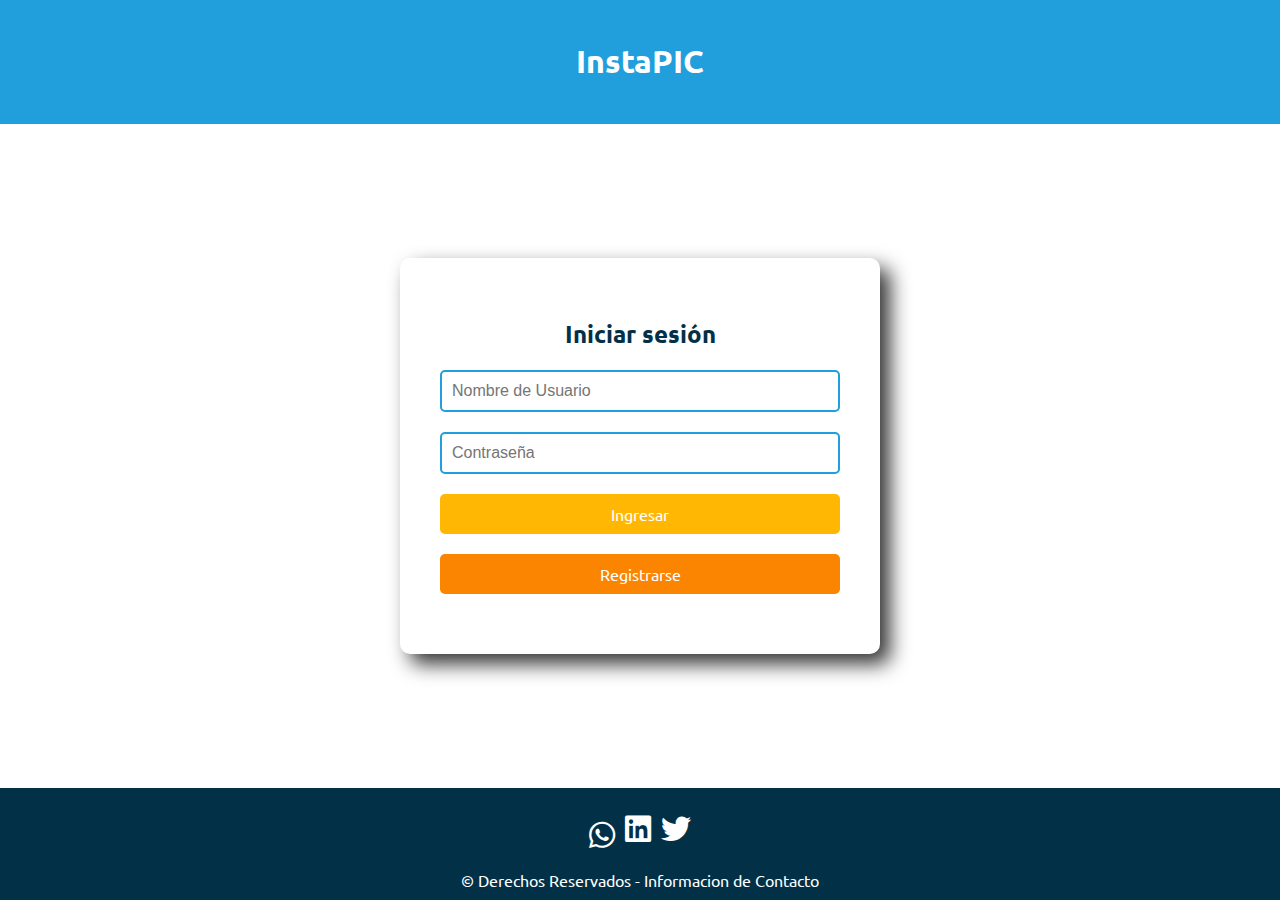
<file: html/index.html>
<!DOCTYPE html>
<html lang="en">
<head>
    <meta charset="UTF-8">
    <meta name="viewport" content="width=device-width, initial-scale=1.0">
    <link rel="stylesheet" href="/css/styles.css">
    <link rel="stylesheet" href="https://cdnjs.cloudflare.com/ajax/libs/font-awesome/6.6.0/css/all.min.css">
    <link rel="preconnect" href="https://fonts.googleapis.com">
<link rel="preconnect" href="https://fonts.gstatic.com" crossorigin>
<link href="https://fonts.googleapis.com/css2?family=Roboto:ital,wght@0,100;0,300;0,400;0,500;0,700;0,900;1,100;1,300;1,400;1,500;1,700;1,900&family=Ubuntu:ital,wght@0,300;0,400;0,500;0,700;1,300;1,400;1,500;1,700&display=swap" rel="stylesheet">

    <title>InstaPIC</title>
</head>
<body>
    <header>
        <h1>InstaPIC</h1>
    </header>
    <main>
        <div class="login-box">
            <h2>Iniciar sesión</h2>
            <input id="userName" type="text" class="input_text" placeholder="Nombre de Usuario"/>
            <input id="password" type="password" class="input_text" placeholder="Contraseña"/>
            <a onclick="login()" class="primary">Ingresar</a>
            <a href="sign-up.html" class="secondary">Registrarse</a>
        </div>
    </main>
    <aside>
    </aside>
    <footer>
        <ul>
            <li><i class="fab fa-whatsapp" aria-hidden="true"></i></li>
            <li><i class="fab fa-linkedin" aria-hidden="true"></i></li>
            <li><i class="fab fa-twitter" aria-hidden="true"></i></li>
        </ul>
        <!-- Pie de pagina-->
        &copy; Derechos Reservados - Informacion de Contacto
    </footer>

    <script>

        function login(){               /*propiedad: retorna un valor*/ /*funcion: retornar valor en parentesis enviar un argumento*/

            let userName = document.getElementById('userName').value;
            let password = document.getElementById('password').value;

            let storedPassword = localStorage.getItem(userName);
            console.log(storedPassword)

        }



    </script>
    
</body>
</html>
</file>
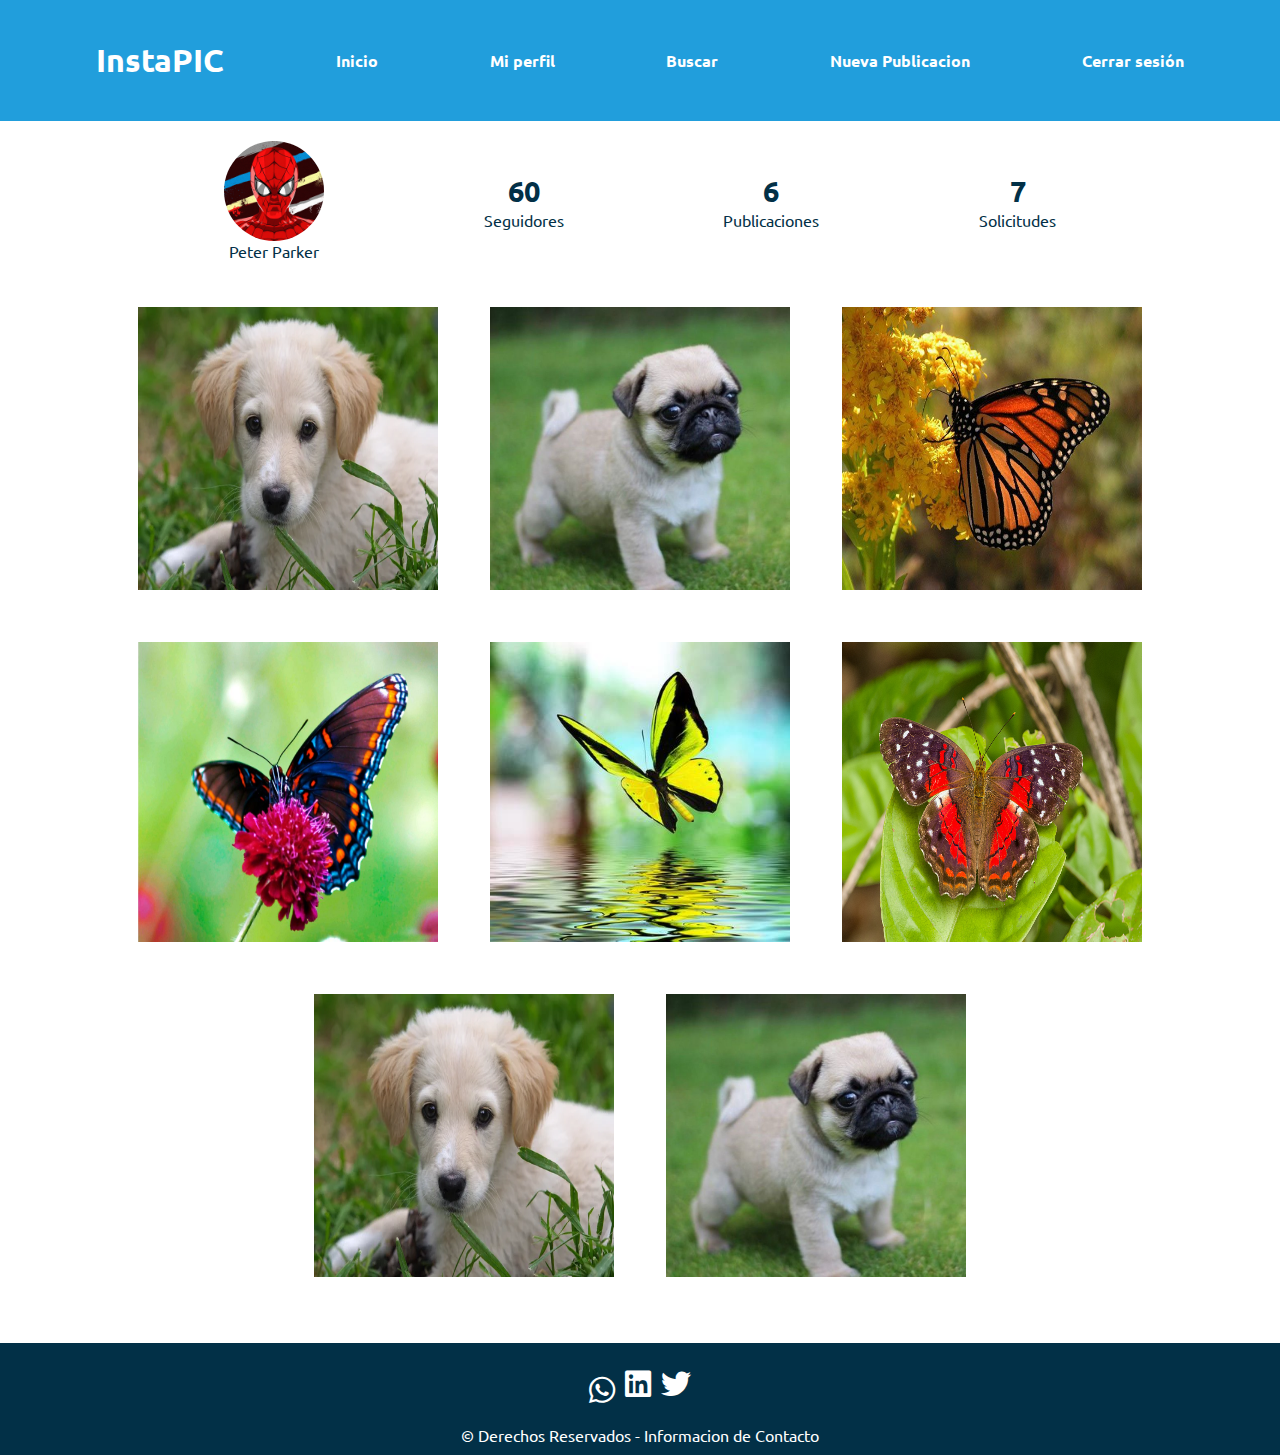
<file: html/home.html>
<!DOCTYPE html>
<html lang="en">
<head>
    <meta charset="UTF-8">
    <meta name="viewport" content="width=device-width, initial-scale=1.0">
    <link rel="stylesheet" href="/css/styles.css">
    <link rel="stylesheet" href="https://cdnjs.cloudflare.com/ajax/libs/font-awesome/6.6.0/css/all.min.css">
    <link rel="preconnect" href="https://fonts.googleapis.com">
<link rel="preconnect" href="https://fonts.gstatic.com" crossorigin>
<link href="https://fonts.googleapis.com/css2?family=Roboto:ital,wght@0,100;0,300;0,400;0,500;0,700;0,900;1,100;1,300;1,400;1,500;1,700;1,900&family=Ubuntu:ital,wght@0,300;0,400;0,500;0,700;1,300;1,400;1,500;1,700&display=swap" rel="stylesheet">

    <title>Home - InstaPIC</title>
</head>
<body>
    <header>
        <nav>
            <ul>
                <li>InstaPIC</li>
                <li><a href="">Inicio</a></li>
                <li><a href="">Mi perfil</a></li>
                <li><a href="">Buscar</a></li>
                <li><a href="">Nueva Publicacion</a></li>
                <li><a href="index.html">Cerrar sesión</a></li>
            </ul>
        </nav>
    </header>
    <main>
        <section id="profile">
            <div>
                <img src="/images/avatar_1.jpg" alt="">
                <span>Peter Parker</span>
            </div>
            <div>
                <span>60</span>
                <span>Seguidores</span>
            </div>
            <div>
                <span>6</span>
                <span>Publicaciones</span>
            </div>
            <div>
                <span>7</span>
                <span>Solicitudes</span>
            </div>
        </section>

        <section id="gallery">
                <img src="/images/image_1.jpg"/>
                <img src="/images/image_2.jpg"/>
                <img src="/images/image_3.jpg"/>
                <img src="/images/image_4.jpg"/>
                <img src="/images/image_5.jpg"/>
                <img src="/images/image_6.jpg"/>
                <img src="/images/image_1.jpg"/>
                <img src="/images/image_2.jpg"/>
        
        </section>

    </main>
    <footer>
        <ul>
            <li><i class="fab fa-whatsapp" aria-hidden="true"></i></li>
            <li><i class="fab fa-linkedin" aria-hidden="true"></i></li>
            <li><i class="fab fa-twitter" aria-hidden="true"></i></li>
        </ul>
        <!-- Pie de pagina-->
        &copy; Derechos Reservados - Informacion de Contacto
    </footer>
    
</body>
</html>
</file>
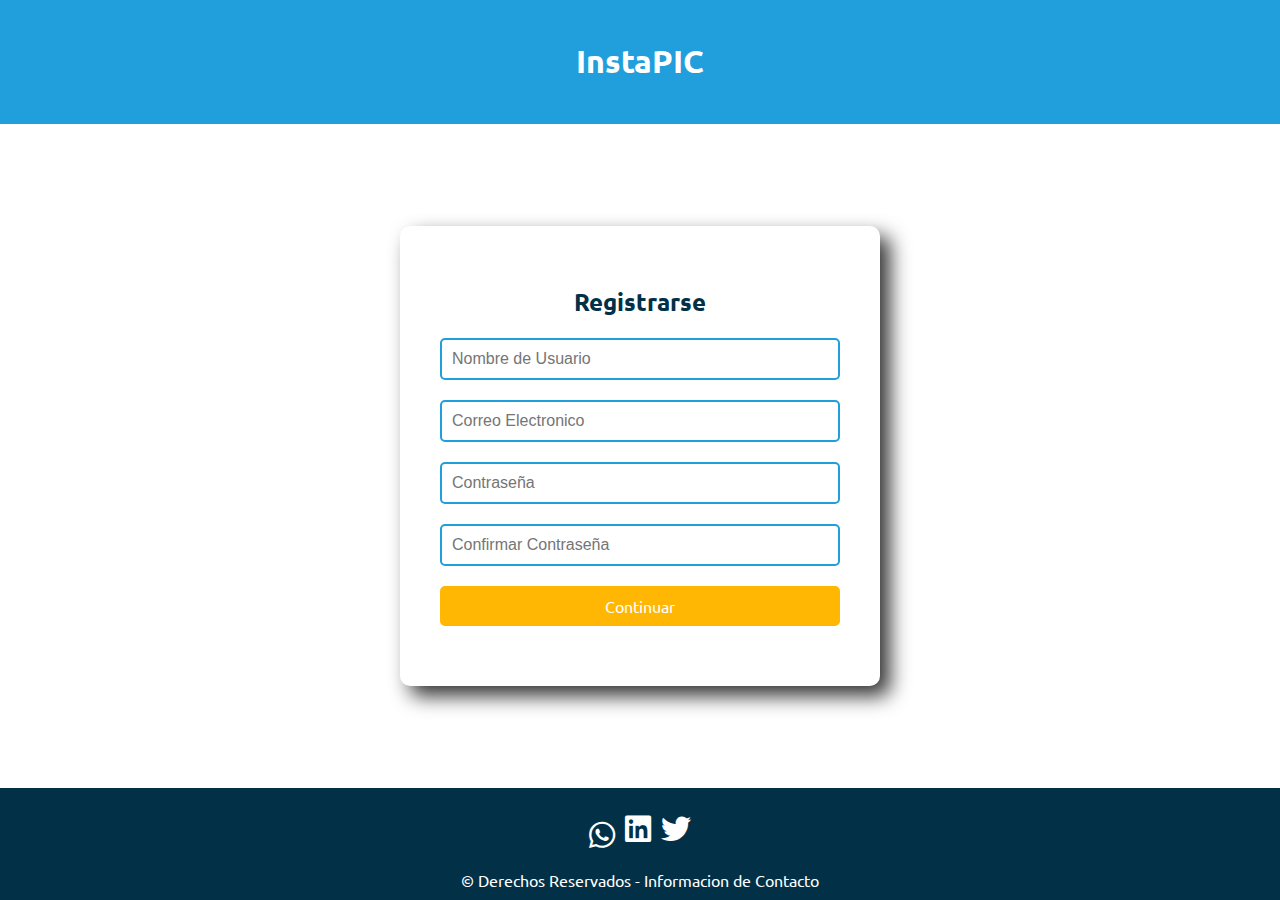
<file: html/sign-up.html>
<!DOCTYPE html>
<html lang="en">
<head>
    <meta charset="UTF-8">
    <meta name="viewport" content="width=device-width, initial-scale=1.0">
    <link rel="stylesheet" href="/css/styles.css">
    <link rel="stylesheet" href="https://cdnjs.cloudflare.com/ajax/libs/font-awesome/6.6.0/css/all.min.css">
    <link rel="preconnect" href="https://fonts.googleapis.com">
<link rel="preconnect" href="https://fonts.gstatic.com" crossorigin>
<link href="https://fonts.googleapis.com/css2?family=Roboto:ital,wght@0,100;0,300;0,400;0,500;0,700;0,900;1,100;1,300;1,400;1,500;1,700;1,900&family=Ubuntu:ital,wght@0,300;0,400;0,500;0,700;1,300;1,400;1,500;1,700&display=swap" rel="stylesheet">
    <title>Sign-Up</title>
    <style>
                             /*content:toda la caja*/
                             /*items: lo que esta dentro de la caja*/
        .register-box{
            max-width: 400px;
            background-color: #fff;
            padding: 40px;
            border-radius: 10px;
            box-shadow: 10px 10px 20px rgb(0,0,0,0.8);

        }

        .register-box h2{
            text-align:  center;
            margin-bottom: 20px;
        }

        .register-box input{
            background-color: #fff;
            border: 2px solid #219edc;
            color: #023047;
            padding: 10px;
            font-size: 16px;
            border-radius: 5px;
            width: 100%;
            margin-bottom: 20px;
            box-sizing: border-box;  

        }

        .register-box input:focus{   
            border-color: #fb8500;
            outline: none;
        }

        .register-box a{
            /*display: block; Convertir en bloque*/
            padding: 5px;
            margin-bottom: 20px;
            text-align: center;
            padding: 10px;
            border-radius: 5px;
            color: white;
            text-decoration: none;
            display: flex;
            flex-direction: column;
        }

        .register-box a:hover{
            opacity: 0.7;
        }

    </style>
</head>
<body>
    <header>
        <h1>InstaPIC</h1>
    </header>
    <main>
        <div class="register-box">
            <h2>Registrarse</h2>
            <input type="text", placeholder="Nombre de Usuario"/>
            <input type="text", placeholder="Correo Electronico"/>
            <input type="password", placeholder="Contraseña"/>
            <input type="password", placeholder="Confirmar Contraseña"/>
            <a href="home.html" class="primary">Continuar</a>
        </div>
    </main>
    <footer>
        <ul>
            <li><i class="fab fa-whatsapp" aria-hidden="true"></i></li>
            <li><i class="fab fa-linkedin" aria-hidden="true"></i></li>
            <li><i class="fab fa-twitter" aria-hidden="true"></i></li>
        </ul>
        <!-- Pie de pagina-->
        &copy; Derechos Reservados - Informacion de Contacto
    </footer>
    
</body>
</html>
</file>
<file: css/styles.css>
body{
    font-family: 'Ubuntu', arial, sans-serif; 
    color: #023047;
    background-color: #ffffff;
    margin: 0;
    padding: 0;
    display: flex;      
    flex-direction: column;
    min-height: 100vh;
}  
header{
    background-color: #219edc;
    color: white;
    padding: 20px;   
    text-align: center;
} 
label{
    background-color: #000;
    color: white;
}

/*margin: 0 auto; Centrar forma 1*/

main{
    display: flex;                       /* como se va a mostrar */
    flex: 1;                            /*content:toda la caja*/
    padding: 20px;                      /*items: lo que esta dentro de la caja*/
    justify-content: center;           
    align-items: center;
    flex-direction: column;
}
.login-box{
    max-width: 400px;
    background-color: #fff;
    padding: 40px;
    border-radius: 10px;
    box-shadow: 10px 10px 20px rgb(0,0,0,0.8);

}
.login-box h2{
    text-align: center;
    margin-bottom: 20px;
}

.login-box input{
    background-color: #fff;
    border: 2px solid #219edc;
    color: #023047;
    padding: 10px;
    font-size: 16px;
    border-radius: 5px;
    width: 100%;
    margin-bottom: 20px;
    box-sizing: border-box;
}

/* Eventos */   
.login-box input:focus{   
    border-color: #fb8500;
    outline: none;
}

.login-box a{
    /*display: block; Convertir en bloque*/
    padding: 5px;
    margin-bottom: 20px;
    text-align: center;
    padding: 10px;
    border-radius: 5px;
    color: white;
    text-decoration: none;
    display: flex;
    flex-direction: column;
}

.login-box a:hover{
    opacity: 0.7;
}

.primary {
    background-color: #ffb703;
}

.secondary{
    background-color: #fb8500;
}



footer{
    background-color: #023047;
    color: white;
    text-align: center;
    padding: 10px;
    display: flex;
    flex-direction: column;
}

footer ul{
    display: flex;
    justify-content: center;
    padding-left: 0;
}

footer > ul > li{                
    list-style: none;
}

footer > ul > li + li{    /* adyacente: tenga un anterior*/
    margin-left: 10px;
}

.fab{
    font-size: 30px;
}

#profile{
    display: flex;
    align-items: center;
    justify-content: space-around;
    width: 80%;

}

#profile div span:first-child{
    font-size: 1.8em;
    font-weight: 900;
}

#profile img{
    width: 100px;
    border-radius: 50px;
    align-items: center;
    display: block;
}

#profile div{
    text-align: center;

}

#profile div span{
    display: block;
}

nav ul{
    list-style: none;
    margin: 0;
    padding: 20px;
    display: flex;
    flex-direction: row;
    justify-content: space-around;
    align-items: center;

}

nav ul li{
    display: inline;
    font-weight: bold;
}

nav ul li a{
    color: white;
    text-decoration: none;
}

nav ul li a:hover{
    color: #023047;
}

ul li:first-child{
    font-size: 2em;
}

#gallery{
    display: flex;
    flex-wrap: wrap;
    justify-content: center;
    padding: 20px;
}

#gallery img{
    vertical-align:middle;
    width: 300px;
    margin: 20px;
    padding: 5px;
    opacity: 1;
    border: 1px solid #fff;
}

#gallery img:hover{
    border: 1px solid #fb8500;
    opacity: 0.7;
}

@media (max-width: 590px){
    nav ul{
        flex-direction: column;
        align-items: center;
        justify-content: center;
    }

    nav ul li{
        margin: 10px 0;
        text-align: center;
    }

}

@media (max-width: 490px){

    #profile{
        flex-direction: column;
        align-items: center;
        justify-content: center;
    }
}

@media (max-width: 299px){   /*Despues del media una condicion*/

    nav ul li{
        display: none;
    }

    nav ul li:first-child{
        display: block;
    }

}

@media only screen and (max-width: 900px)  and (orientation:landscape){
    
    main{
        flex-direction: row;             /*cuando hay varios elementos me afectan todos, cuando es solo 1 no me afecta nada*/
        align-items: flex-start;
    }

    #profile{
        flex-direction: column;
    }

    #gallery{
        padding: 10px;
    }

    #gallery img{
        width: 280px;
        margin: 10px;
    }


}
</file>
